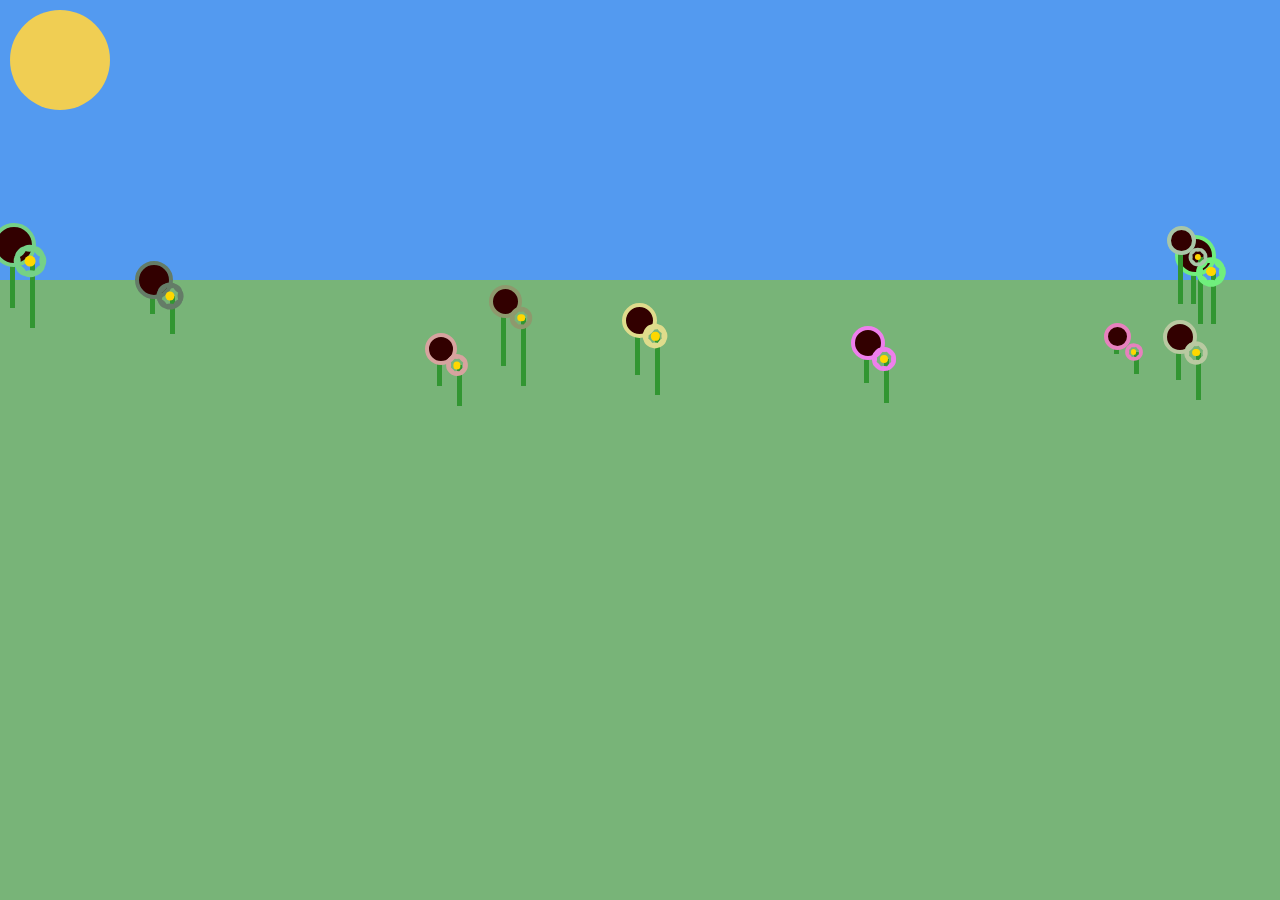
<file: CART263-TASK-4-OBJECTS/index.html>
<!DOCTYPE html>
<htmL>
    <head>
        <title> CART 263: BEES and TREES</title>
        <!-- link to css-->
        <link rel="stylesheet" href="css/garden_style.css">
          <!-- link to main script-->
        <script src="js/Sun.js"></script>
        <script src="js/Flower.js"></script>
        <script src="js/Flower_E.js"></script>
        <script src="js/garden.js"></script>
    </head>
    <body>
        <main>
            
        </main>
    </body>

</html>
</file>
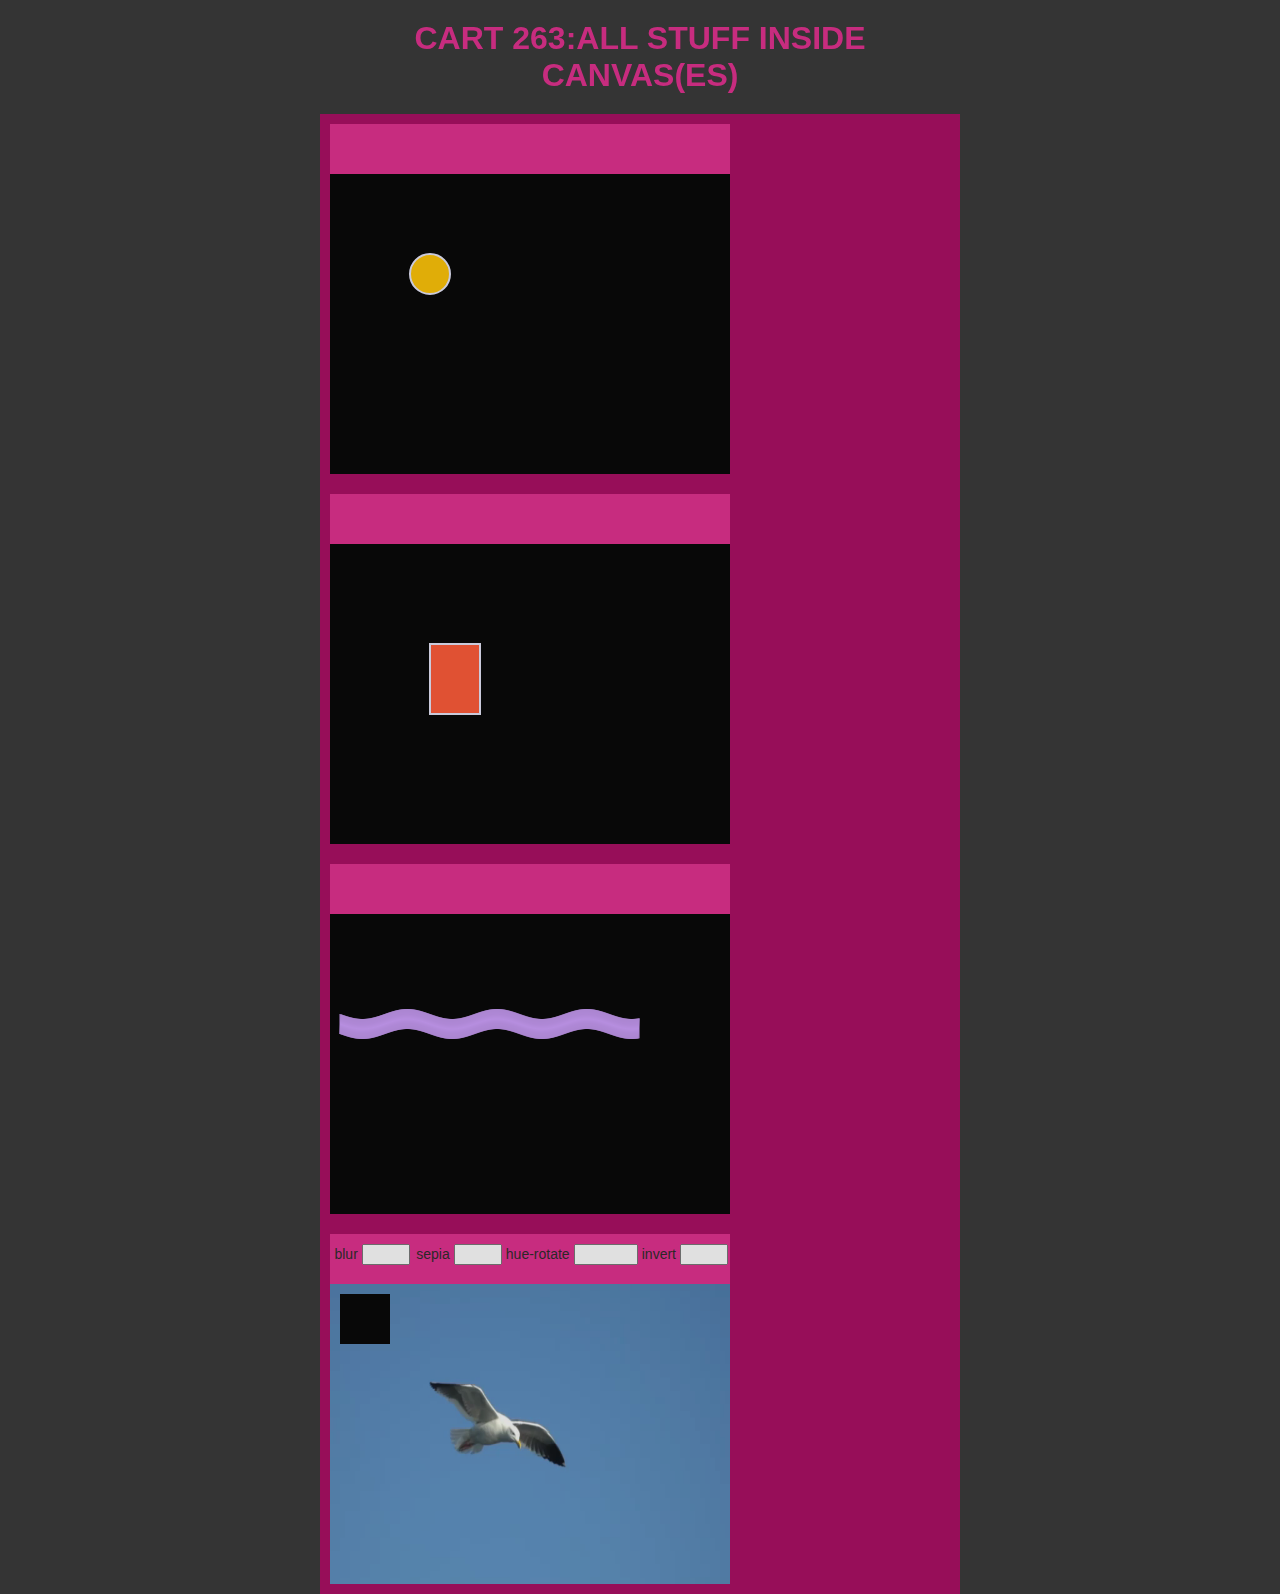
<file: CART263-TASK-5-ALL-STUFF/index.html>
<!DOCTYPE html>
<htmL>

<head>
    <title> CART 263: ALL STUFF AND CANVAS</title>
    <!-- link to css-->
    <link rel="stylesheet" href="css/all_stuff.css">
    <!-- link to main script-->
    <script src="js/VideoObj.js"></script>
    <script src="js/FreeStyleObj.js"></script>
    <script src="js/RectangularObj.js"></script>
    <script src="js/CircularObj.js"></script>
    <script src="js/DrawingBoard.js"></script>
    <script src="js/start.js"></script>
</head>

<body>
    <h1> CART 263:ALL STUFF INSIDE CANVAS(ES) </h1>
    <video id="video-birds" src="videos/b1_s.mov" autoplay="autoplay" hidden></video>
    <main>
        <div class="container">
            <div class="button-g">
                <!-- button-->
            </div>
            <canvas class="canvases" width=400 height=300 id="partA"></canvas>
        </div>
        <div class="container">
            <div class="button-g">
                <!-- button-->
            </div>
            <canvas class="canvases" width=400 height=300 id="partB"></canvas>
        </div>
        <div class="container">
            <div class="button-g">
                <!-- button-->
            </div>
            <canvas class="canvases" width=400 height=300 id="partC"></canvas>
        </div>
        </div>

        <div class="container">
            <div class="button-g">

                <span id="filter_button_blur">
                    <span> blur</span>
                    <input id="blurnum" type="number" min="0" max="8" />
                </span>

                <!-- button-->
                <span id="filter_button_sepia">
                    <span> sepia</span>
                    <input id="sepianum" type="number" min="0" max="0" />
                </span>

                 <!-- button 2-->
                 <span id="filter_button_hue">
                    <span> hue-rotate</span>
                    <input id="huenum" type="number" min="0" max="360" />
                </span>

                 <!-- button 2-->
                 <span id="filter_button_invert">
                    <span> invert</span>
                    <input id="invertnum" type="number" min="0" max="0" />
                </span>

            </div>
            <canvas class="canvases" width=400 height=300 id="partD"></canvas>
        </div>


    </main>
</body>

</html>
</file>
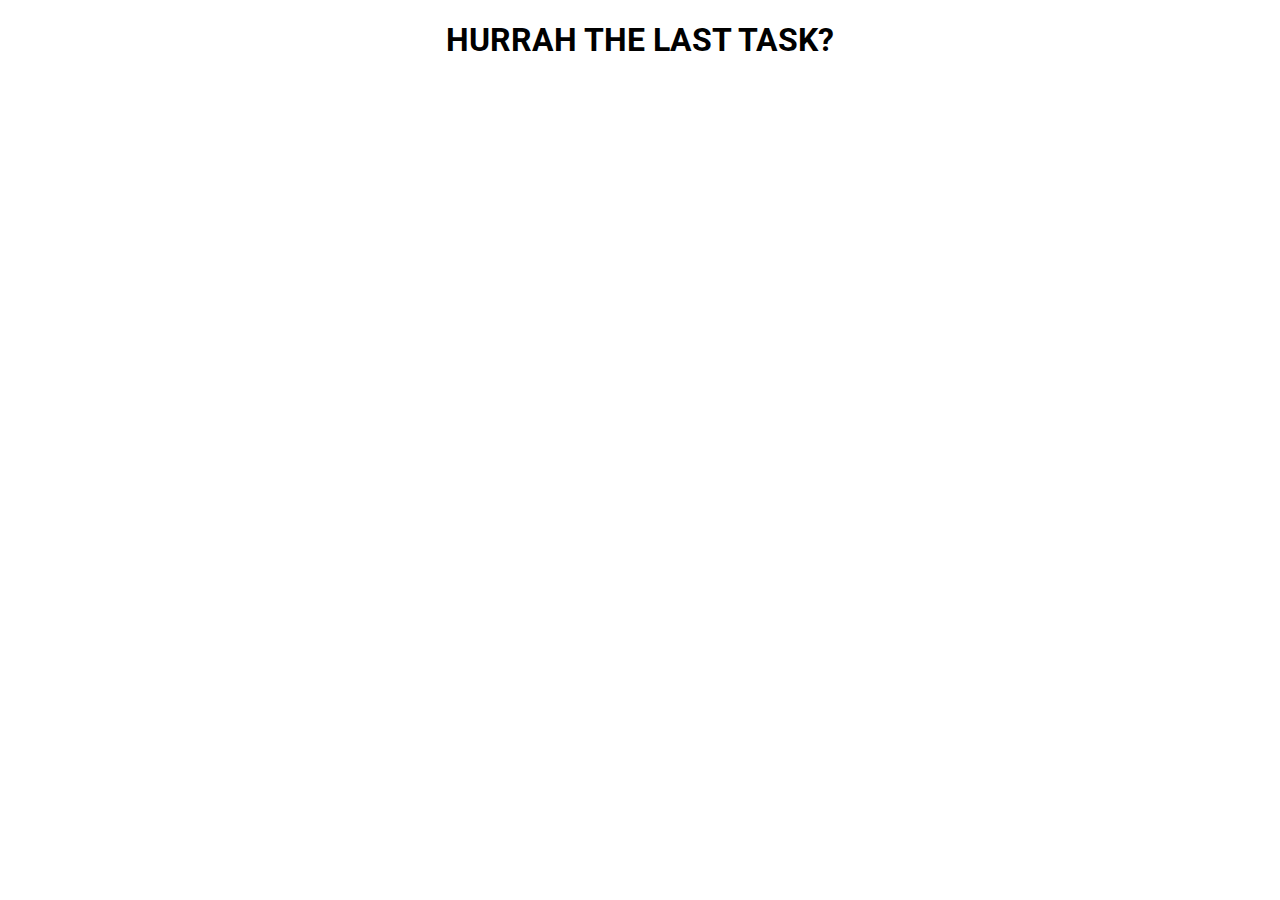
<file: CART263-TASK-7-8/index.html>
<!DOCTYPE html>

<head>
    <title> TASK 7- 8 </title>

    <link href="https://fonts.googleapis.com/css2?family=Roboto&display=swap" rel="stylesheet" />
    <link rel="stylesheet" type="text/css" href="css/styles.css" />

    <script src="js/main.js"></script>
    <script src="js/iris.js"></script>

</head>

<body>
    <h1>HURRAH THE LAST TASK?</h1>
    </htmL>
</file>
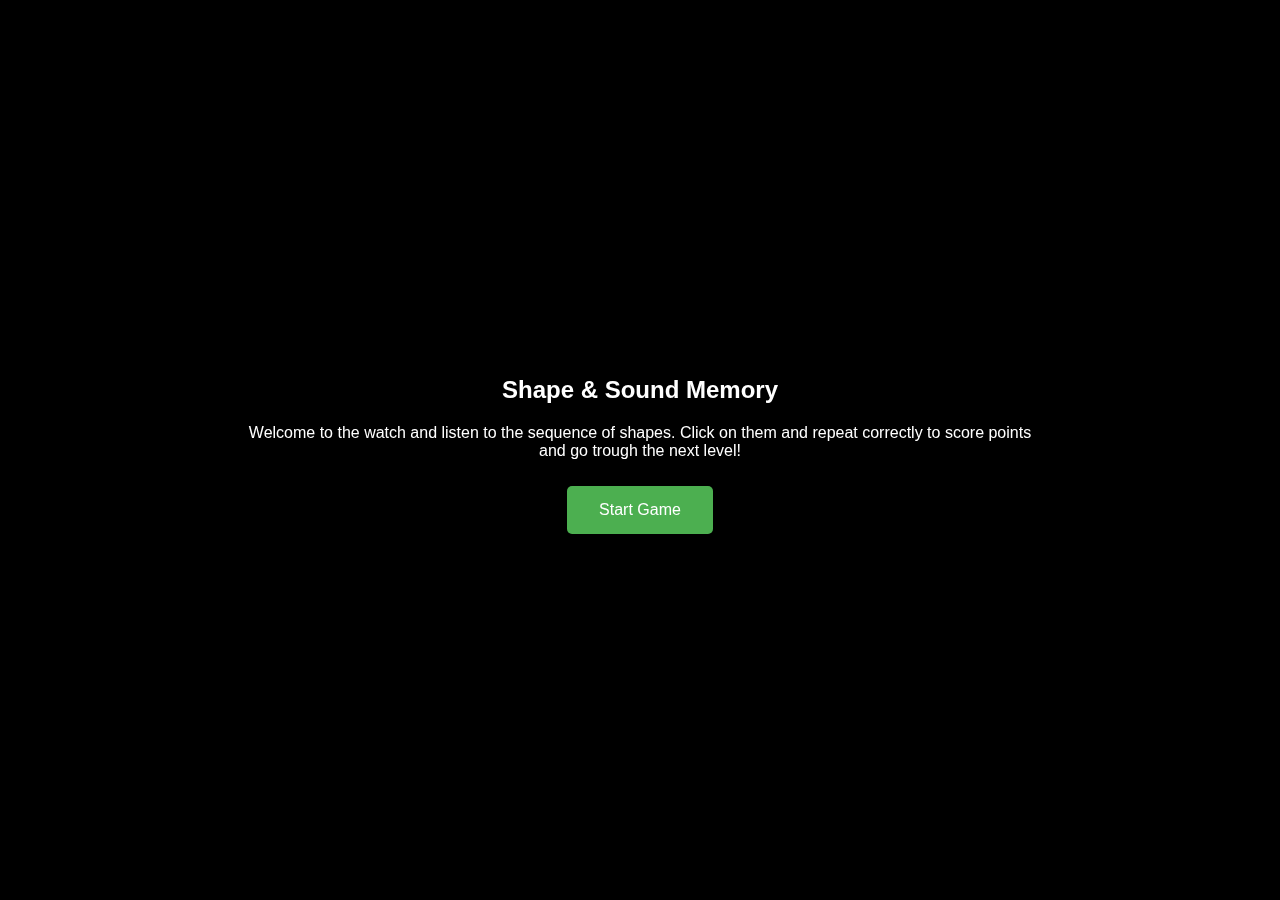
<file: final_project/index.html>
<!DOCTYPE html>
<html lang="en">
<head>
    <meta charset="UTF-8">
    <meta name="viewport" content="width=device-width, initial-scale=1.0">
    <title> Chromatic sounds </title>
    <link rel="stylesheet" href="css/main.css">
    <script src="js/sound.js"></script>
    <script src="js/shapes.js"></script>    
    <script src="js/state.js"></script>
    <script src="js/particles.js"></script>
    <script src="js/animation.js"></script>
    <script src="js/movingShapes.js"></script>
    <script src="js/timer.js"></script>
    <script src="js/main.js"></script> 

</head>
<body>

<!--introduction game screen-->

<div class="intro-screen active" id="screen">
<h2> Shape & Sound Memory</h2>
<p> Welcome to the watch and listen to the sequence of shapes. Click on them and repeat correctly to score points and go trough the next level! </p>
<button class="start-btn" id="start-btn"> Start Game</button>
</div>

<!-- Game screen, is playing-->
<div class="game-screen" id="game-screen">
<h1> follow the sequence!</h1>
<div class= "score-display"> score:<span id="score">0</span></div>
<div class= "level-display"> level:<span id="level">1</span></div>

<!-- timer element -->
<div class="timer-display" style="opacity:0;">
    <span id="timer-value">0</span>
</div>

 <!-- shapes container for the svg-->
<div class="shapes-container">
    <div class="shape" id="shape-0"></div>
    <div class="shape" id="shape-1"></div>
    <div class="shape" id="shape-2"></div>
    <div class="shape" id="shape-3"></div>
</div>


 <!-- feedback messages-->
 <div class="message" id="message"> Perfect! </div>
 <div class="message-wrong" id="messageWrong"> opss! </div>

 <!-- control of the game-->
<div class="controls">
    <button class="playSequenceBtn" id="play-btn"> Play sequence </button>
    </div>
</div>

<!-- game over screen-->
<div class="game-over" id="game-over">
    <h2> Game Over!</h2>
    <p> your final Score:<span id="final-score">0</span></p>
<div class="gallery" id="gallery"> </div>
<button class="btn" id="restart-btn"> Play again</button>
</div>


   </body>
</html>
</file>
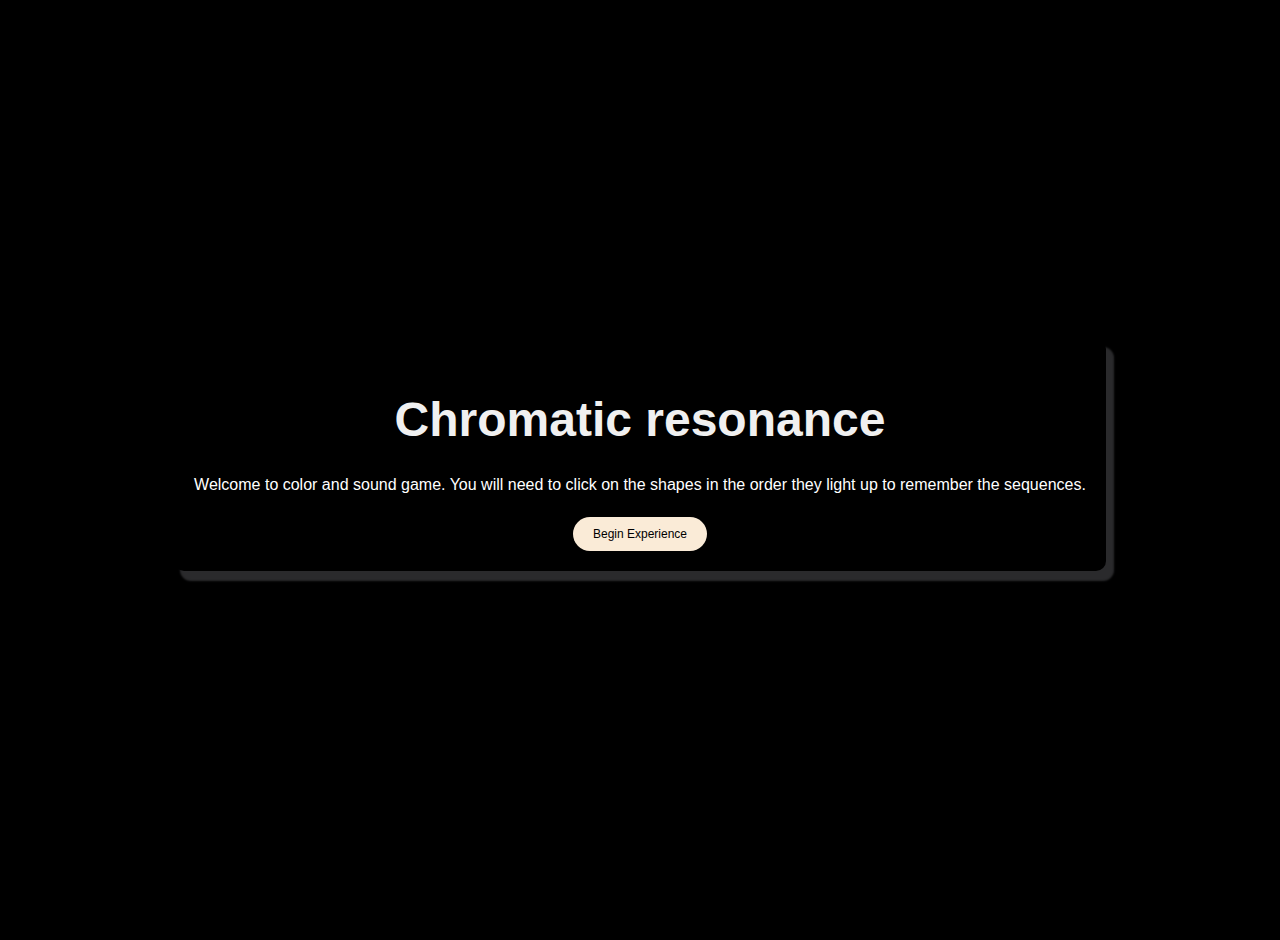
<file: final_Project_Sanchez/index.html>
<!DOCTYPE html>
<html lang="en">
<head>
    <meta charset="UTF-8">
    <meta name="viewport" content="width=device-width, initial-scale=1.0">
    <title> Chromatic resonance </title>

    <link rel= "stylesheet" href="css/styles.css">
    <script src="js/colors.js"></script>
    <script src="js/audio.js"></script>
    <script src="js/game.js"></script>
    <script src="js/control.js"></script>
    <script src="js/index.js"></script>
</head>
<body>

<!-- the initial page -->
<div id="start-screen">
  <h1>Chromatic resonance</h1>
  <p> Welcome to color and sound game. You will need to click on the shapes in the order they light up to remember the sequences.</p>
  <button id="start-btn">Begin Experience</button>
</div>

<!-- space for the game when begin -->
<div id="game-container" style="display: none; width: 100%; align-items: center; flex-direction: column;">
  <div class="game-board" id="gameBoard"></div>

  <!-- controls for the user -->
  <div class="controls">
      <button id="go-btn">Go</button>
      <button id="reset-btn">Restart</button>
  </div>

  <!-- status of the game -->
  <div class="status" id="statusText"></div>
  <div class="score" id="scoreText">Score: 0</div>
  <div class="level-indicator" id="levelText">Level: 1</div>
</div>

<!-- completion screen -->  
<div id="level-complete" class="hidden-screen">
 <h2>Sequence completed</h2>
 <button id="continue-btn">Continue</button>
</div>

<!-- game over screen -->  
<div id="game-over" class="hidden-screen">
  <h2>Game Over!</h2>
  <p id="final-score">Your score: 0</p>
  <button id="play-again-btn">Play Again</button>
</div>

<!-- possible background audio-->
<audio id="ambient-sound" loop></audio>
   
</body>
</html>
</file>
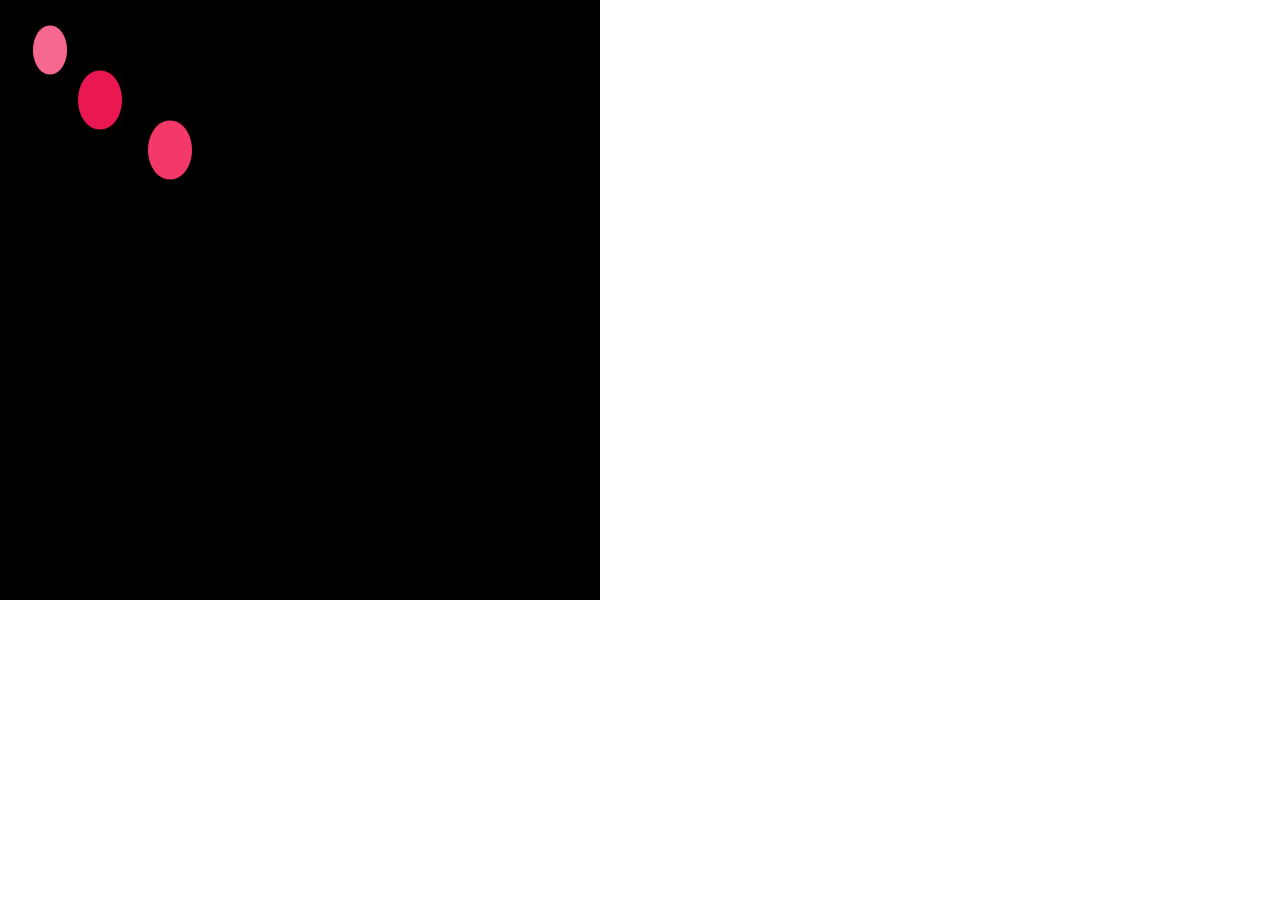
<file: p5-rev-template/index.html>
<!DOCTYPE html>
<html lang="">

<head>
  <meta charset="utf-8">
  <meta name="viewport" content="width=device-width, initial-scale=1.0">

  <title> P5 REV TASK :)</title>

  <!-- CSS stylesheet(s) -->
  <link rel="stylesheet" type="text/css" href="css/style.css" />

  <!-- Library script(s) -->
  <script src="js/libraries/p5.min.js"></script>
  <script src="js/libraries/p5.sound.min.js"></script>

  <!-- My script(s) -->
  <script src="js/script.js"></script>

</head>

<body>
  <!-- HTML would go here if needed. -->
</body>

</html>
</file>
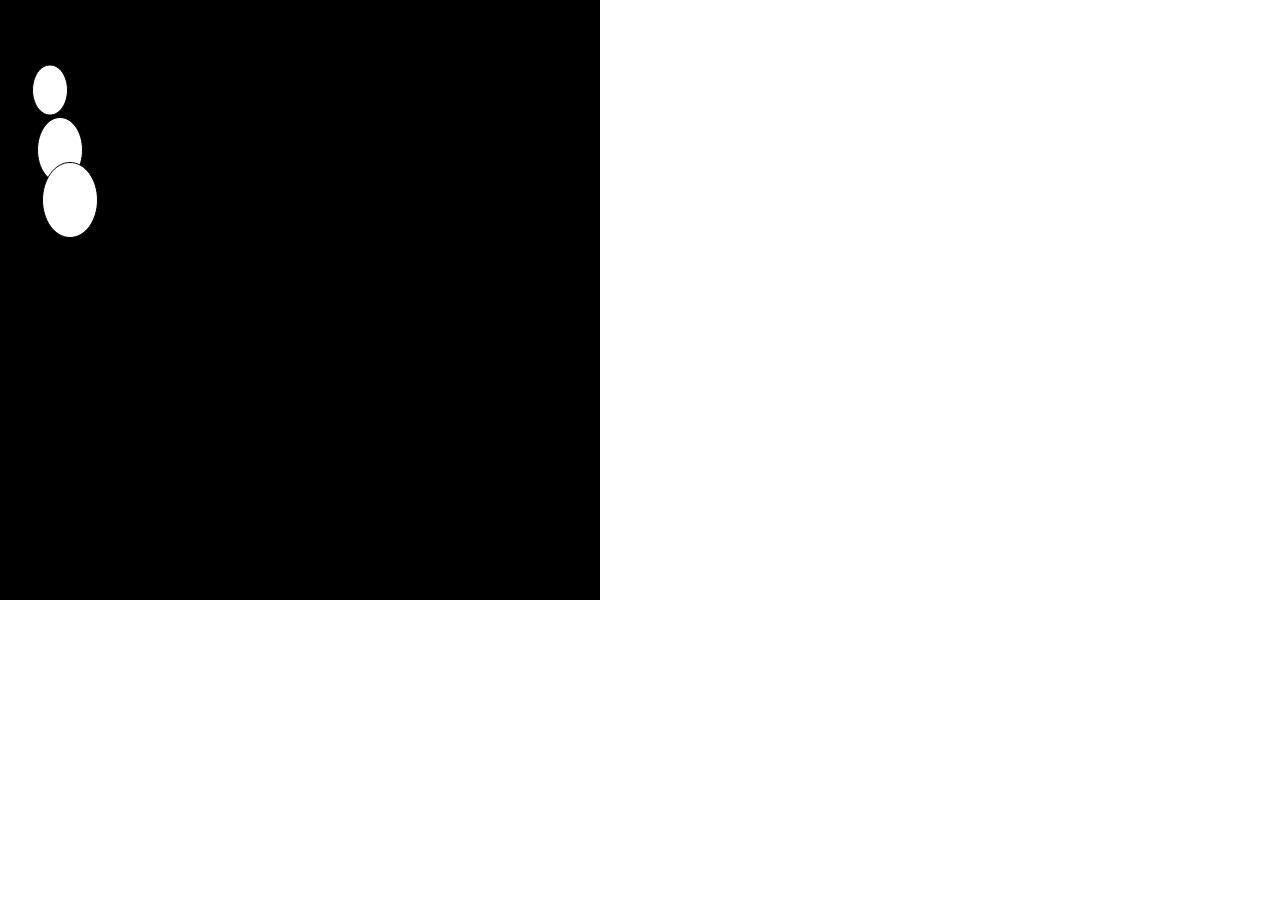
<file: p5-rev-template2/index.html>
<!DOCTYPE html>
<html lang="">

<head>
  <meta charset="utf-8">
  <meta name="viewport" content="width=device-width, initial-scale=1.0">

  <title> P5 REV :)</title>

  <!-- CSS stylesheet(s) -->
  <link rel="stylesheet" type="text/css" href="css/style.css" />

  <!-- Library script(s) -->
  <script src="js/libraries/p5.min.js"></script>
  <script src="js/libraries/p5.sound.min.js"></script>

  <!-- My script(s) -->
  <script src="js/script.js"></script>

</head>

<body>
  <!-- HTML would go here if needed. -->
</body>

</html>
</file>
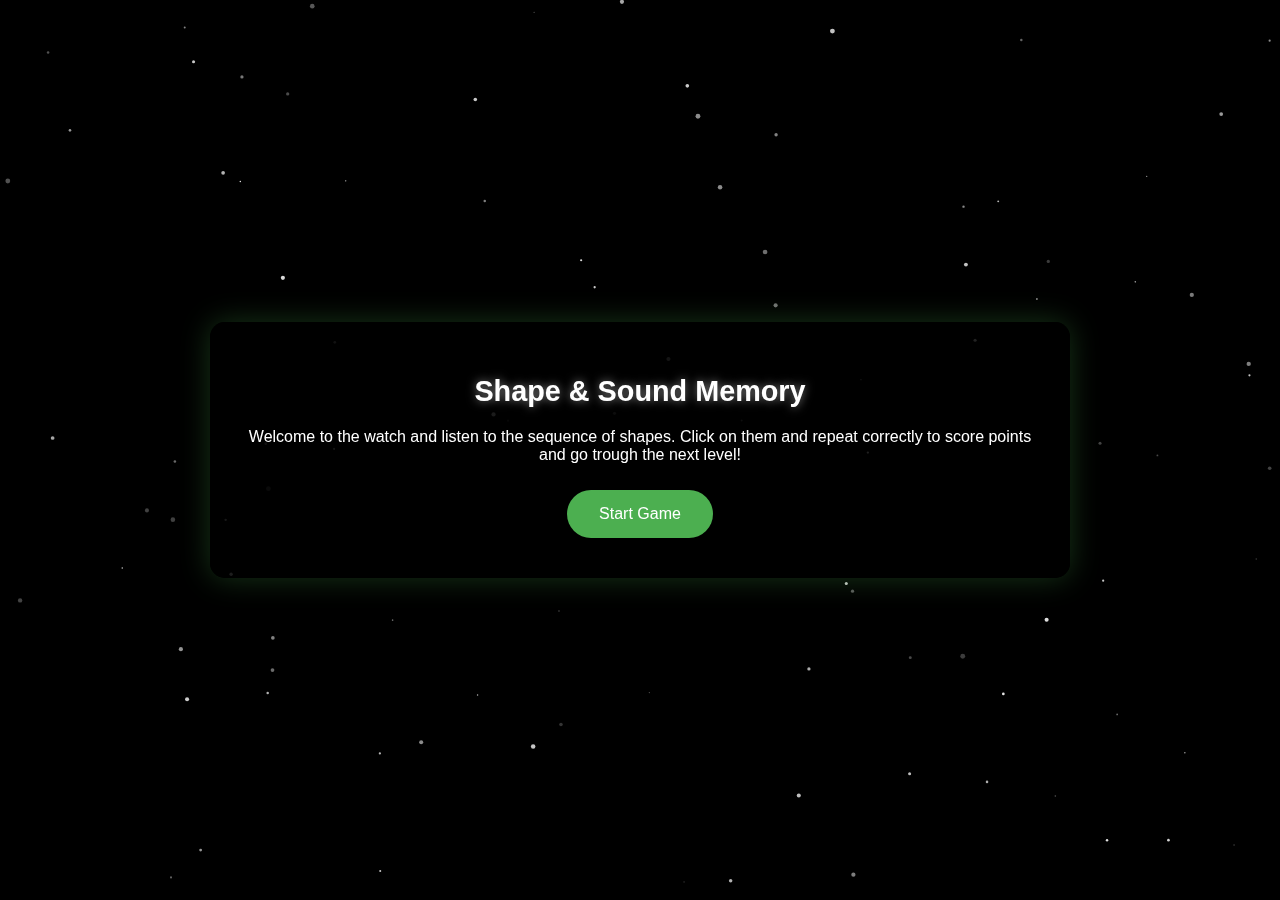
<file: projects/final_project/index.html>
<!DOCTYPE html>
<html lang="en">
<head>
    <meta charset="UTF-8">
    <meta name="viewport" content="width=device-width, initial-scale=1.0">
    <title> Chromatic sounds </title>
    <link rel="stylesheet" href="css/main.css">
    <script src="js/sound.js"></script>
    <script src="js/shapes.js"></script>    
    <script src="js/state.js"></script>
    <script src="js/particles.js"></script>
    <script src="js/animation.js"></script>
    <script src="js/movingShapes.js"></script>
    <script src="js/timer.js"></script>
    <script src="js/main.js"></script> 

</head>
<body>

<!--introduction game screen-->

<div class="intro-screen active" id="screen">
<h2> Shape & Sound Memory</h2>
<p> Welcome to the watch and listen to the sequence of shapes. Click on them and repeat correctly to score points and go trough the next level! </p>
<button class="start-btn btn-ripple" id="start-btn"> Start Game</button>
</div>

<!-- Game screen, is playing-->
<div class="game-screen" id="game-screen">
<h1> follow the sequence!</h1>
<div class= "score-display"> score:<span id="score">0</span></div>
<div class= "level-display"> level:<span id="level">1</span></div>

<!-- timer element -->
<div class="timer-display" style="opacity:0;">
    <span id="timer-value">0</span>
</div>

 <!-- shapes container for the svg-->
<div class="shapes-container">
    <div class="shape" id="shape-0"></div>
    <div class="shape" id="shape-1"></div>
    <div class="shape" id="shape-2"></div>
    <div class="shape" id="shape-3"></div>
</div>


 <!-- feedback messages-->
 <div class="message" id="message"> Perfect! </div>
 <div class="message-wrong" id="messageWrong"> opss! </div>

 <!-- control of the game-->
<div class="controls">

    <button class="playSequenceBtn btn-ripple" id="play-btn"> Play sequence </button>
    </div>
</div>

<!-- game over screen-->
<div class="game-over" id="game-over">
    <h2> Game Over!</h2>
    <p> your final Score:<span id="final-score">0</span></p>
<div class="gallery" id="gallery"> </div>
<button class="btn btn-ripple" id="restart-btn"> Play again</button>
</div>


   </body>
</html>
</file>
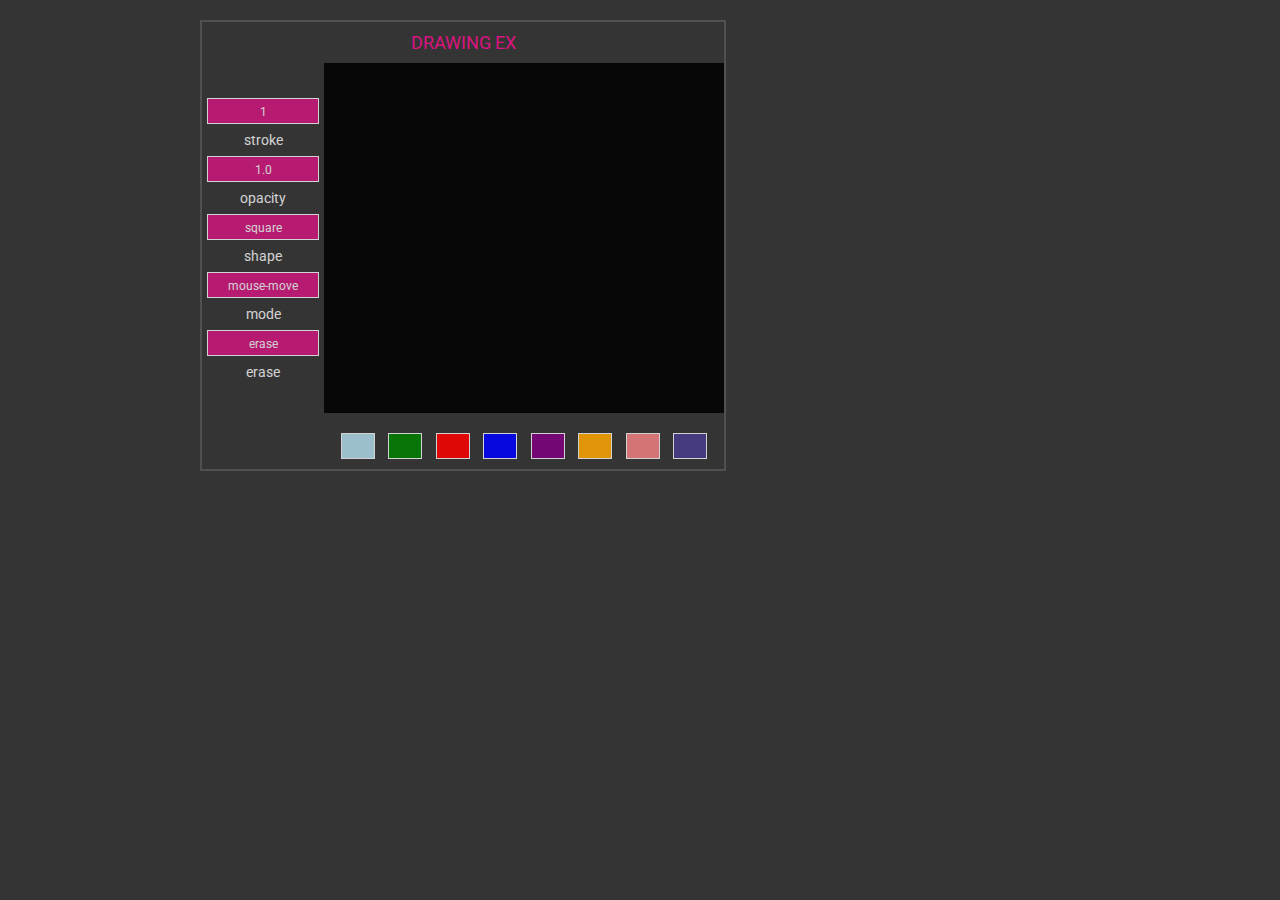
<file: CART263-TASK-2/CART263-TASK-2.html>
<!DOCTYPE html>
<title>-WEEK 2 : TASKS</title>
<meta charset="utf-8" />
<link rel="preconnect" href="https://fonts.gstatic.com" />
<link href="https://fonts.googleapis.com/css2?family=Roboto&display=swap" rel="stylesheet" />
<link rel="stylesheet" type="text/css" href="task-2-css/style.css" />
<script src="task-2-js/script.js"></script>
</head>
<body> 
  <header>
   DRAWING EX
  </header>
    <main>
    <section id = "gui-canvas">   
   <!-- col 1: side (vertical buttons)-->
    <section class = "buttonContainer">
        <div class = "button stroke-button" id = "change-stroke-button"> <p>1</p></div>  
        <p class = "label-button"> stroke</p>
        <div class = "button opacity-button" id = "change-opacity-button"> <p> 1.0</p></div> 
        <p class = "label-button"> opacity</p> 
        <div class = "button shape-button" id = "change-shape-button"> <p>square</p></div>  
        <p class = "label-button"> shape</p> 
        <div class = "button mode-button" id = "change-mode-button"> <p>mouse-move</p></div>  
        <p class = "label-button"> mode</p> 
        <div class = "button erase-button" id = "change-erase-button"> <p>erase</p></div>  
        <p class = "label-button"> erase</p> 
        </section>
  <!-- col 2: drawing canvas div-->
      <div id="mouseCanvas">
    </div>
</section>
<!-- bottom row: color buttons-->
 <section class = "colorContainer">
    <div class = "button color-button" id = "lightblue" style = "background:lightblue;">  </div>  
    <div class = "button color-button" id = "green" style = "background:green;">  </div>
    <div class = "button color-button" id = "red" style = "background:red;">  </div>
    <div class = "button color-button" id = "blue" style = "background:blue;">  </div>
    <div class = "button color-button" id = "purple" style = "background:purple;">  </div>
    <div class = "button color-button" id = "orange" style = "background:orange;">  </div>
    <div class = "button color-button" id = "lightcoral" style = "background:lightcoral;">  </div>
    <div class = "button color-button" id = "darkslateblue" style = "background:darkslateblue;">  </div>
    </section>
    </main>
    
</body>

</html>
</file>
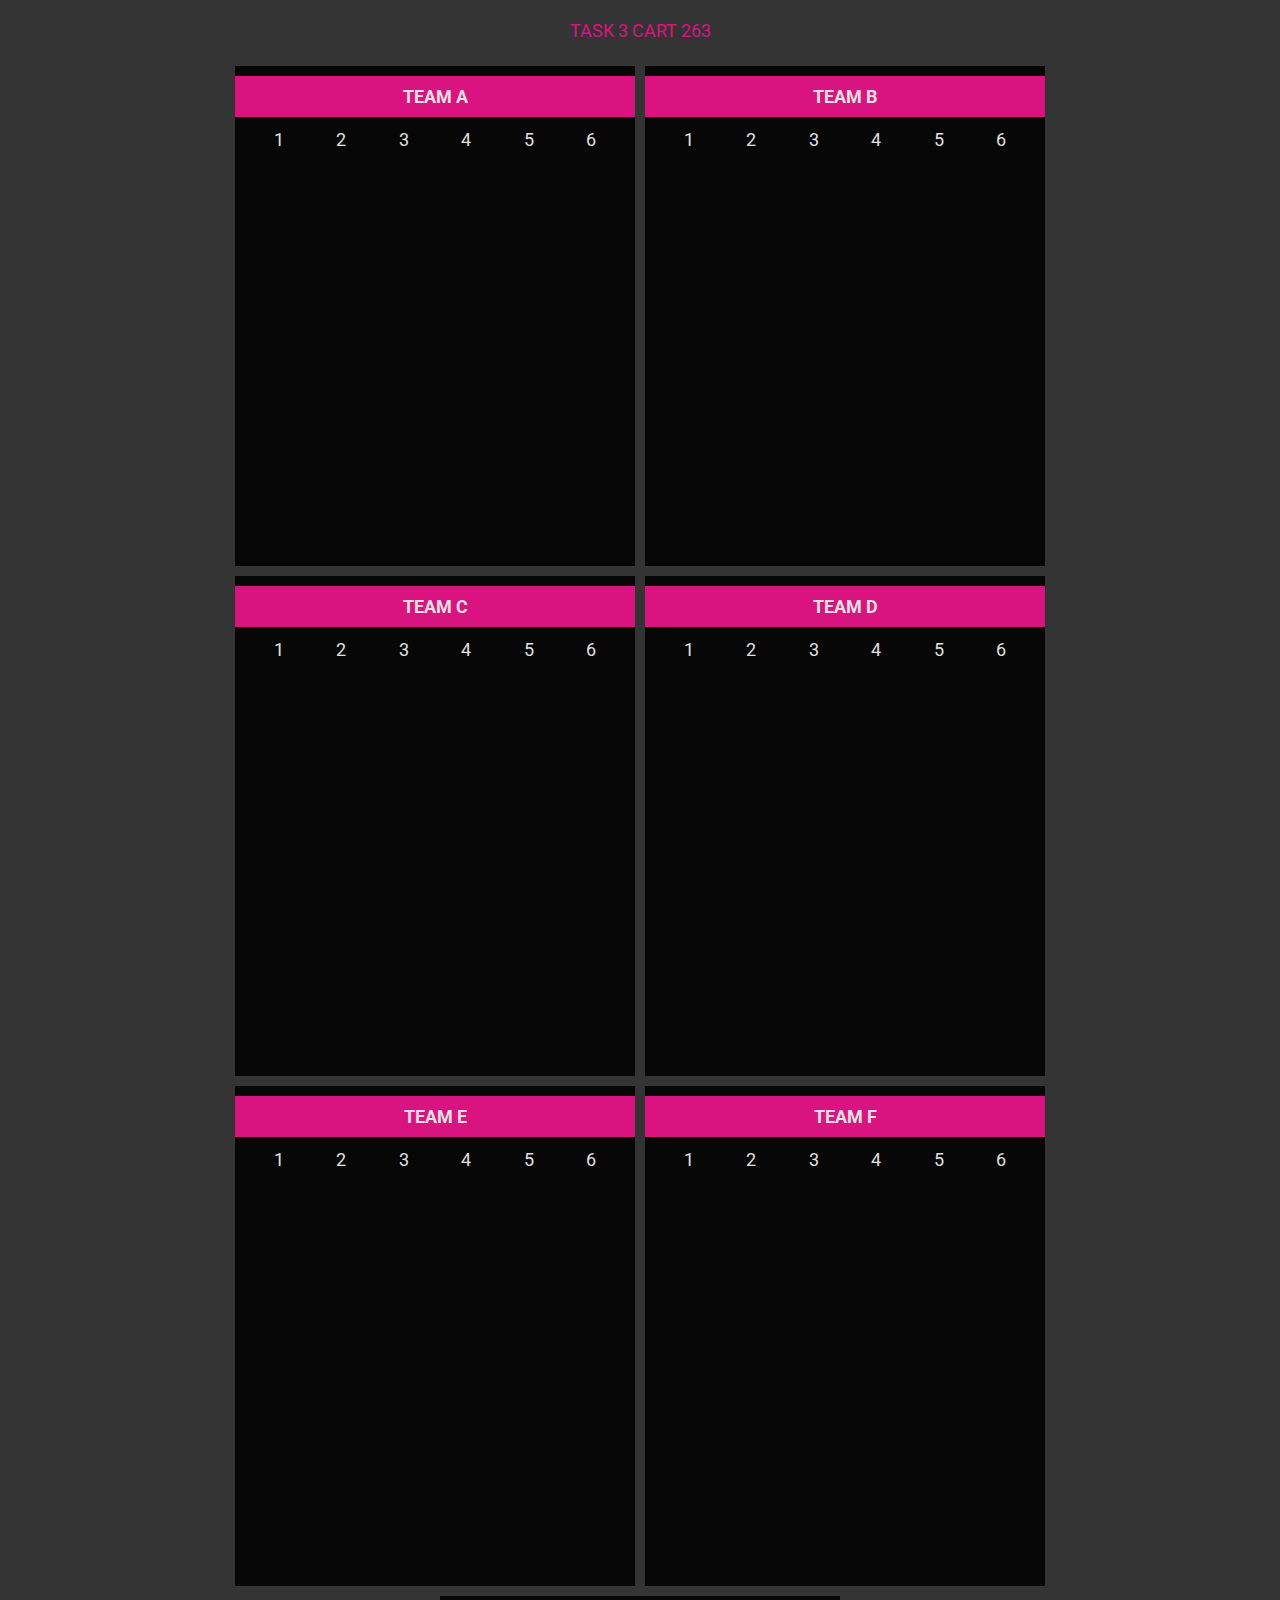
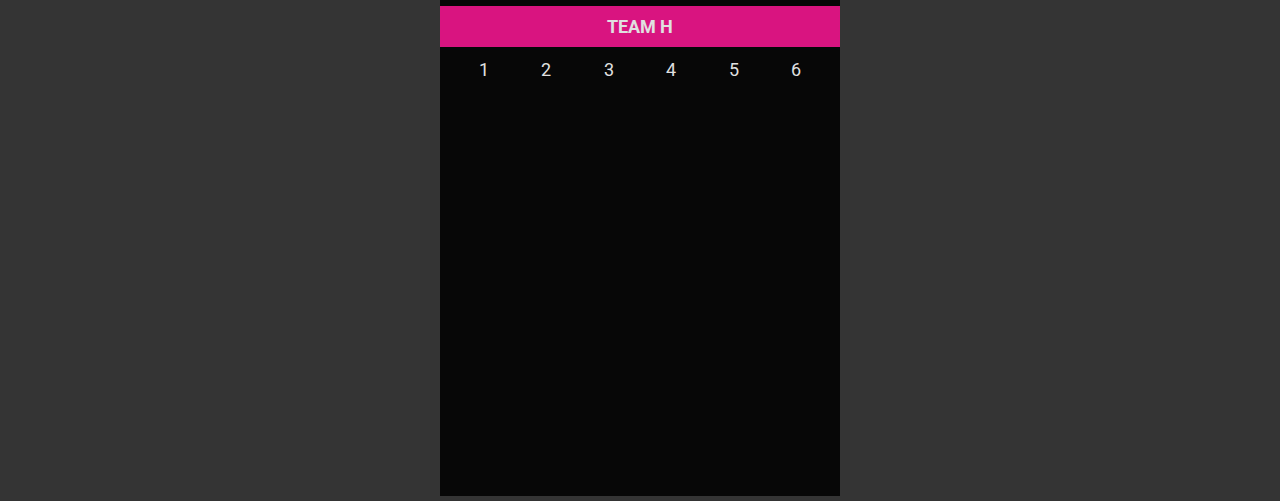
<file: CART263-TASK-3 -START-B/CART263-TASK-3-B.html>
<!DOCTYPE html>
<title>-WEEK 4 : TASK_3</title>
<meta charset="utf-8" />
<link rel="preconnect" href="https://fonts.gstatic.com" />
<link href="https://fonts.googleapis.com/css2?family=Roboto&display=swap" rel="stylesheet" />
<link rel="stylesheet" type="text/css" href="task-3-css/style.css" />
<script src="task-3-js/utils.js"></script>

</head>

<body>
  <header>
    TASK 3 CART 263
  </header>
  <main>
    <section class="flex-box">

       <!-- TEAM A-->
      <section id="TEAM_A" class="teamCanvas">
        <h5>TEAM A</h5>
        <div class = "team-nav"><p>1</p><p>2</p><p>3</p><p>4</p><p>5</p><p>6</p></div>
        <div class = "aniCanvas" id = "ani_canvA_A" style ="display:none;"></div>
        <div class = "aniCanvas" id = "ani_canvA_B" style ="display:none;"></div>
        <div class = "aniCanvas" id = "ani_canvA_C" style ="display:none;"></div>
      </section>

       <!-- TEAM B-->
      <section id="TEAM_B" class="teamCanvas">
        <h5>TEAM B</h5>
        <div class = "team-nav"><p>1</p><p>2</p><p>3</p><p>4</p><p>5</p><p>6</p></div>
        <div class = "aniCanvas" id = "ani_canvB_A" style ="display:none;"></div>
        <div class = "aniCanvas" id = "ani_canvB_B" style ="display:none;"></div>
        <div class = "aniCanvas" id = "ani_canvB_C" style ="display:none;"></div>
      </section>

      <!-- TEAM C-->
      <section id="TEAM_C" class="teamCanvas">
        <h5>TEAM C</h5>
        <div class = "team-nav"><p>1</p><p>2</p><p>3</p><p>4</p><p>5</p><p>6</p></div>
        <div class = "aniCanvas" id = "ani_canvC_A" style ="display:none;"></div>
        <div class = "aniCanvas" id = "ani_canvC_B" style ="display:none;"></div>
        <div class = "aniCanvas" id = "ani_canvC_C" style ="display:none;"></div>
      </section>

      <!-- TEAM D-->
      <section id="TEAM_D" class="teamCanvas">
        <h5>TEAM D</h5>
        <div class = "team-nav"><p>1</p><p>2</p><p>3</p><p>4</p><p>5</p><p>6</p></div>
        <div class = "aniCanvas" id = "ani_canvD_A" style ="display:none;"></div>
        <div class = "aniCanvas" id = "ani_canvD_B" style ="display:none;"></div>
        <div class = "aniCanvas" id = "ani_canvD_C" style ="display:none;"></div>
      </section>

       <!-- TEAM E-->
      <section id="TEAM_E" class="teamCanvas">
        <h5>TEAM E</h5>
        <div class = "team-nav"><p>1</p><p>2</p><p>3</p><p>4</p><p>5</p><p>6</p></div>
        <div class = "aniCanvas" id = "ani_canvE_A" style ="display:none;"></div>
        <div class = "aniCanvas" id = "ani_canvE_B" style ="display:none;"></div>
        <div class = "aniCanvas" id = "ani_canvE_C" style ="display:none;"></div>
      </section>

    <!-- TEAM F-->
      <section id="TEAM_F" class="teamCanvas">
        <h5>TEAM F </h5>
        <div class = "team-nav"><p>1</p><p>2</p><p>3</p><p>4</p><p>5</p><p>6</p></div>
        <div class = "aniCanvas" id = "ani_canvF_A" style ="display:none;"></div>
        <div class = "aniCanvas" id = "ani_canvF_B" style ="display:none;"></div>
        <div class = "aniCanvas" id = "ani_canvF_C" style ="display:none;"></div>
    </section>

        <!-- SABINE TEST-->
    <section id="TEAM_H" class="teamCanvas">
      <h5>TEAM H </h5>
      <div class = "team-nav"><p>1</p><p>2</p><p>3</p><p>4</p><p>5</p><p>6</p></div>
      <div class = "aniCanvas" id = "ani_canvH_A" style ="display:none;"></div>
      <div class = "aniCanvas" id = "ani_canvH_B" style ="display:none;"></div>
      <div class = "aniCanvas" id = "ani_canvH_C" style ="display:none;"></div>
    </section>
  </section>
  </main>

  <!-- SABINE TEST-->
  <script src="task-3-js/team-h.js"></script>
  
  <!-- CART 263 TEAMS-->
  <script src="task-3-js/team-a.js"></script>
  <script src="task-3-js/team-b.js"></script>
  <script src="task-3-js/team-c.js"></script>
  <script src="task-3-js/team-d.js"></script>
  <script src="task-3-js/team-e.js"></script>
  <script src="task-3-js/team-f.js"></script>
</body>

</html>
</file>
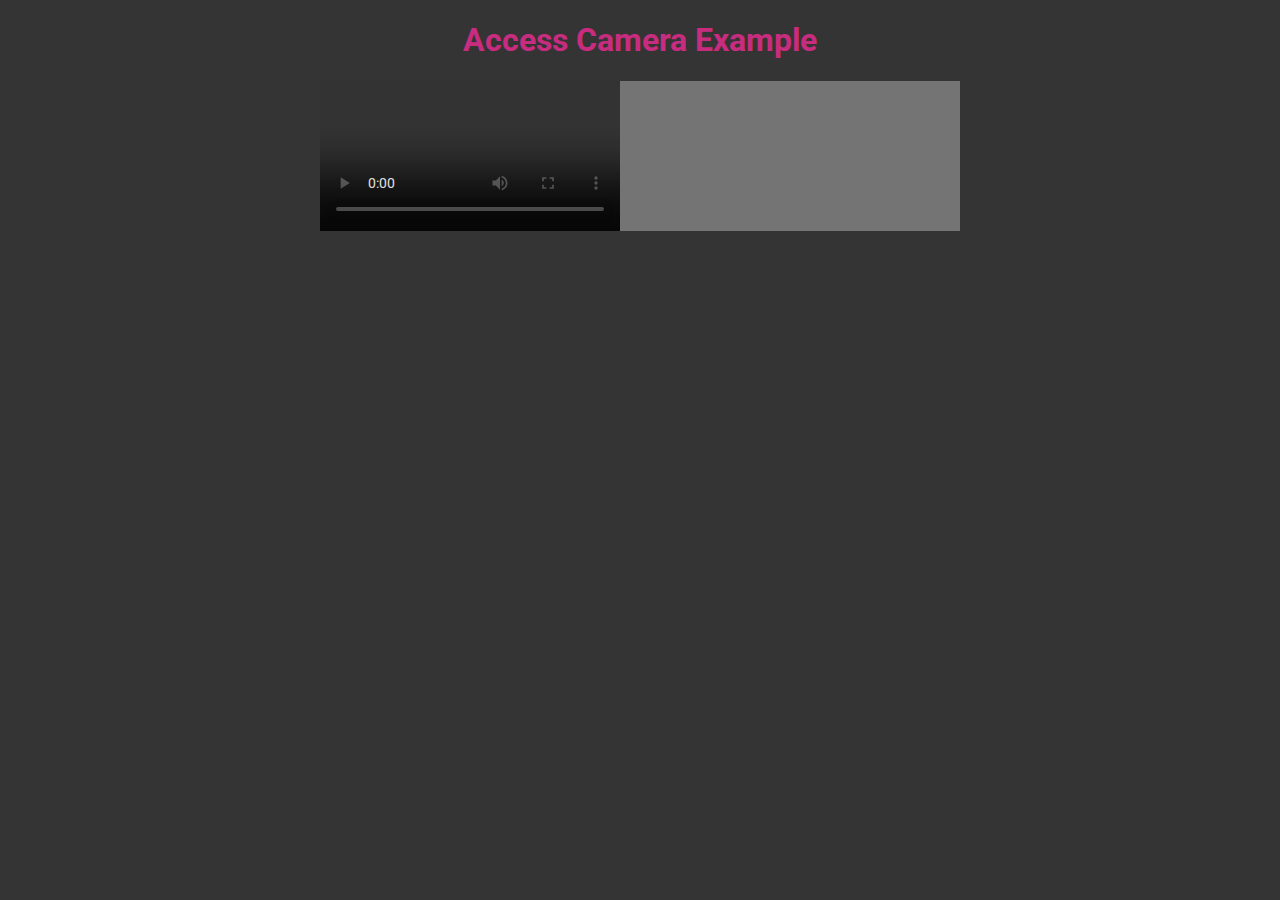
<file: class APIS/capture.html>
<!DOCTYPE html>
  <head>
    <meta charset="UTF-8">
    <meta name="viewport" content="width=device-width, initial-scale=1.0"/>
    <title>getUserMedia Demo</title>
 
    <link rel="preconnect" href="https://fonts.gstatic.com" />
    <link href="https://fonts.googleapis.com/css2?family=Roboto&display=swap" rel="stylesheet" />
 
    <style>
        body {
            background: rgb(52, 52, 52);
            margin: 0;
            padding: 0;
            color: rgb(42, 38, 38);
            opacity: .85;
            font-family: 'Roboto', sans-serif;
            width: 100vw;
        }
 
        h1 {
            text-align: center;
            color: rgb(226, 43, 141);
 
        }
    main{
      width:50%;
      margin:0 auto;
      background:grey;
    }
      #video
      {
        display: block;
      }
 </style>
 <script type="text/javascript" src="js/getUserMedia.js"></script>
 
  </head>
  <body>
 
    <h1>Access Camera Example</h1>
    <main>
    <video id="video" autoplay="autoplay" controls="true"></video>
  </main>
</body>
</html>
</file>
<file: CART263-TASK-4-OBJECTS/css/garden_style.css>
body{
    padding:0;
    margin:0;

  }
.sky{
    width: 100vw;
    height:280px;
    position:relative;
    padding:0;
    margin:0;
}
.grass{
    width: 100vw;
    height:calc(100vh - 280px);
    position:relative;
    padding:0;
    margin:0;
}

.sun{
    width: 100px;
    height: 100px;
    border-radius:50px;
    position:absolute;
    left:10px;
    top:10px;
}

/* flower style */
.flower{
    padding:0;
    margin:0;
    position:absolute;
}
.petal{
    padding:0;
    margin:0;
    position:absolute;
    border-style:solid;
}
</file>
<file: CART263-TASK-5-ALL-STUFF/css/all_stuff.css>
body {
    background: rgb(52, 52, 52);
    margin: 0;
    padding: 0;
    color: rgb(42, 38, 38);
    opacity: .85;
    font-family: 'Roboto', sans-serif;
    width: 100vw;
}

h1 {
  
    width: 50vw;
    margin: 0 auto;
    margin-top:20px;
    text-align: center;
    color: rgb(226, 43, 141);

}

main {
    width: 50vw;
    margin: 0 auto;
    margin-top:20px;
    text-align: center;
    background:rgb(169, 8, 96);
    display:flex;
    flex-wrap:wrap;
    position:relative;

}
.canvases{
    width:400px;
    height:300px;
    background:black;
    position:relative;
    /* position:absolute; */
}
.container{
    margin:10px;
    width:400px;
    height:350px;
    background:white;
}
.container .button-g{
    background:rgb(226, 43, 141);
    height:50px;
    display:flex;
    justify-content: space-around;
}
#filter_button_blur, #filter_button_sepia, #filter_button_hue, #filter_button_invert{
    padding-top:10px;
    height:40px;
    min-width:20%;
    font-size:14px;
}
</file>
<file: CART263-TASK-7-8/css/styles.css>
body{
    margin:0;
    padding:0;
    font-family: 'Roboto', sans-serif;
  }
  h1{
   text-align:center;
  }
</file>
<file: final_project/css/main.css>
body {
    font-family: Arial, sans-serif;
    background-color: #000;
    color: #fff;
    display: flex;
    justify-content: center;
    align-items: center;
    height: 100vh;
    margin: 0;
    overflow: hidden;
}

.intro-screen, .game-screen, .game-over {
    text-align: center;
    max-width: 800px;
    padding: 20px;
    border-radius: 10px;
    background-color: rgba(0, 0, 0, 0.8);
    display: none;
}

.active {
    display: block;
}

h1, h2 {
    color: #fff;
}

.start-btn, .playSequenceBtn, .save-btn, .btn {
    background-color: #4CAF50;
    color: white;
    padding: 15px 32px;
    text-align: center;
    text-decoration: none;
    display: inline-block;
    font-size: 16px;
    margin: 10px 2px;
    cursor: pointer;
    border: none;
    border-radius: 5px;
    transition: background-color 0.3s;
}

.start-btn:hover, .playSequenceBtn:hover, .save-btn:hover, .btn:hover {
    background-color: #45a049;
}

button:disabled {
    background-color: #cccccc;
    cursor: not-allowed;
}

.score-display {
    font-size: 24px;
    margin: 20px 0;
}

.message, .message-wrong {
    font-size: 24px;
    margin: 20px 0;
    opacity: 0;
    transition: opacity 0.5s;
}

.message {
    color: #4CAF50;
}

.message-wrong {
    color: #f44336;
}

.visible {
    opacity: 1;
}

.shapes-container {
    display: flex;
    justify-content: center;
    flex-wrap: wrap;
    margin: 20px 0;
}

.shape {
    width: 100px;
    height: 100px;
    margin: 10px;
    cursor: pointer;
    transition: transform 0.2s;
}

.shape:hover {
    transform: scale(1.1);
}

.shape svg {
    width: 100%;
    height: 100%;
}

.controls {
    margin: 20px 0;
}

.gallery {
    display: flex;
    flex-wrap: wrap;
    justify-content: center;
    margin: 20px 0;
    max-height: 300px;
    overflow-y: auto;
}

.gallery-item {
    width: 150px;
    height: 150px;
    margin: 10px;
    border: 1px solid #ccc;
    border-radius: 5px;
    overflow: hidden;
}

.level-display {
    font-size: 18px;
    margin: 10px 0;
}

.art-display {
    width: 300px;
    height: 300px;
    margin: 20px auto;
    border: 1px solid #fff;
    border-radius: 5px;
}
/* Add this to your main.css file */

.active-shape {
    transform: scale(1.2);
    filter: brightness(1.5);
    transition: all 0.2s ease;
}

/* Make sure art display is properly styled */
.art-display {
    background-color: rgba(255, 255, 255, 0.1);
    border-radius: 5px;
    margin: 20px auto;
    display: none;
}
</file>
<file: final_Project_Sanchez/css/styles.css>
body {
    font-family: 'Arial', sans-serif;
    display: flex;
    flex-direction: column;
    align-items: center;
    justify-content: center;
    min-height: 100vh;
    margin: 0;
    background-color: black;
    transition: background-color 0.5s;
    padding: 20px;
}

h1 {
  
    margin-bottom: 10px;
    color:#f0f0f0;
    font-size: 3rem;
}

h2{
    color:white;
    margin-bottom:15px;
}

p{
    color: white;
    text-align:center;
    line-height: 1.5;
    margin-bottom: 20px;
}


#start-screen{

    display:flex;
    flex-direction:column;
    align-items: center;
    justify-content:center;
    text-align:center;
    margin-bottom: 30px;
    padding:20px;
    border-radius: 10px;
    box-shadow:7px 9px 2px 1px rgba(211, 211, 218, 0.2);
}

.game-board{
    display:grid;
    grid-template-columns:repeat(3, 1fr);
    gap: 15px;
    margin: 20px 0;
    width: 100%;
}


.controls{
    display: flex;
    gap:15px;
    margin: 15px 0;
}

button {
  
    padding:10px 20px;
    font-size: 12px;
    border:none;
    border-radius: 20px;
    background-color:antiquewhite;
    cursor:pointer;
    transition: all 0.3s;
}

/* status indicators*/

.status {
    font-size: 18px;
    margin: 10px 0;
    height: 1.5em;
    text-align: center;
    font-weight: bold;
    color: white;
}

.score, .level-indicator {
    font-size: 16px;
    margin: 5px 0;
    color: #666;
}

.art-canvas{
  
    width: 300px;
    height: 200px;
    border: 1px solid #ddd;
    margin: 20px 0;
    background-color: white;
    box-shadow: 0 4px 8px rgba(0, 0, 0, 0.1);
    display: none;

}

/* Level complete screen */
.hidden-screen {
    display: none;
    position: fixed;
    top: 0;
    left: 0;
    width: 100%;
    height: 100%;
    background-color: rgba(0, 0, 0, 0.8);
    z-index: 10;
    justify-content: center;
    align-items: center;
    flex-direction: column;
    text-align: center;
    color: white;
}

.hidden-screen.active {
    display: flex;
}

.hidden-screen h2 {
    color: white;
    font-size: 2rem;
    margin-bottom: 20px;
}

.hidden-screen p {
    color: #ddd;
    margin-bottom: 30px;
}

.hidden-screen button {
    background-color: #E91E63;
}

.hidden-screen button:hover {
    background-color: #D81B60;
}

/* Responsive adjustments */
@media (max-width: 600px) {
    .game-board {
        grid-template-columns: repeat(3, 1fr);
        gap: 10px;
    }
    
    .color-button {
        width: 80px;
        height: 80px;
    }
    
    .art-canvas {
        width: 250px;
        height: 170px;
    }

    h1 {
        font-size: 2rem;
    }
}

@media (max-width: 400px) {
    .color-button {
        width: 70px;
        height: 70px;
    }
}
</file>
<file: p5-rev-template/css/style.css>
body {
  padding: 0;
  margin: 0;
}
</file>
<file: p5-rev-template2/css/style.css>
body {
  padding: 0;
  margin: 0;
}
</file>
<file: projects/final_project/css/main.css>
body {
    font-family: 'Segoe UI', 'Roboto', Arial, sans-serif;
    background-color: #000;
    color: #fff;
    display: flex;
    justify-content: center;
    align-items: center;
    height: 100vh;
    margin: 0;
    overflow: hidden;
    transition: background-color 0.5s ease;
}

.intro-screen, .game-screen, .game-over {
    text-align: center;
    max-width: 800px;
    padding: 30px;
    border-radius: 15px;
    background-color: rgba(0, 0, 0, 0.85);
    box-shadow: 0 0 30px rgba(76, 175, 80, 0.3);
    display: none;
    opacity: 0;
    transform: translateY(20px);
    transition: opacity 0.5s ease, transform 0.5s ease;
    z-index: 10;
}

.active {
    display: block;
    opacity: 1;
    transform: translateY(0);
}

h1, h2 {
    color: #fff;
    text-shadow: 0 0 10px rgba(255, 255, 255, 0.5);
    margin-bottom: 20px;
}

h1 {
    font-size: 2.2em;
}

h2 {
    font-size: 1.8em;
}

.start-btn, .playSequenceBtn, .btn {
    background-color: #4CAF50;
    color: white;
    padding: 15px 32px;
    text-align: center;
    text-decoration: none;
    display: inline-block;
    font-size: 16px;
    margin: 10px 2px;
    cursor: pointer;
    border: none;
    border-radius: 50px;
    transition: all 0.3s;
    box-shadow: 0 4px 6px rgba(0, 0, 0, 0.3);
    position: relative;
    overflow: hidden;
}

.start-btn:hover, .playSequenceBtn:hover, .btn:hover {
    background-color: #45a049;
    transform: translateY(-2px);
    box-shadow: 0 6px 12px rgba(0, 0, 0, 0.4);
}

.start-btn:active, .playSequenceBtn:active, .btn:active {
    transform: translateY(1px);
    box-shadow: 0 2px 3px rgba(0, 0, 0, 0.3);
}

button:disabled {
    background-color: #cccccc;
    cursor: not-allowed;
    transform: none;
    box-shadow: none;
}

.score-display, .level-display {
    font-size: 24px;
    margin: 15px 0;
    text-shadow: 0 0 8px rgba(255, 255, 255, 0.5);
    background-color: rgba(0, 0, 0, 0.3);
    display: inline-block;
    padding: 8px 15px;
    border-radius: 30px;
    min-width: 120px;
    z-index: 20;
}

.level-display {
    margin-left: 15px;
    background-color: rgba(76, 175, 80, 0.2);
}

.message, .message-wrong {
    font-size: 28px;
    margin: 20px 0;
    font-weight: bold;
    opacity: 0;
    transition: opacity 0.5s, transform 0.5s;
    transform: scale(0.9);
    z-index: 30;
}

.message {
    color: #4CAF50;
    text-shadow: 0 0 10px rgba(76, 175, 80, 0.8);
}

.message-wrong {
    color: #f44336;
    text-shadow: 0 0 10px rgba(244, 67, 54, 0.8);
}

.visible {
    opacity: 1;
    transform: scale(1);
}

.shapes-container {
    position: relative;
    width: 100%;
    height: 400px;
    margin: 20px 0;
    overflow: visible; /* Allow shapes to move outside container */
}

.active-shape {
    transform: scale(1.2);
    filter: brightness(1.5);
    box-shadow: 0 0 25px rgba(255, 255, 255, 0.6);
    transition: all 0.2s ease;
}

.controls {
    margin: 25px 0;
    position: relative;
    z-index: 20;
}

.gallery {
    display: flex;
    flex-wrap: wrap;
    justify-content: center;
    margin: 25px 0;
    padding: 15px;
    background-color: rgba(255, 255, 255, 0.05);
    border-radius: 10px;
}

/* Animation for level changes */
@keyframes pulse {
    0% { transform: scale(1); }
    50% { transform: scale(1.1); }
    100% { transform: scale(1); }
}

/* Add a "shake" animation for wrong answers */
.shake {
    animation: shake 0.5s;
}

@keyframes shake {
    0%, 100% { transform: translateX(0); }
    10%, 30%, 50%, 70%, 90% { transform: translateX(-5px); }
    20%, 40%, 60%, 80% { transform: translateX(5px); }
}

/* Ripple effect for buttons */
@keyframes ripple {
    to {
        transform: scale(4);
        opacity: 0;
    }
}

/* Glow effect for correct sequence */
@keyframes glow {
    0% { box-shadow: 0 0 5px rgba(76, 175, 80, 0.5); }
    50% { box-shadow: 0 0 20px rgba(76, 175, 80, 0.8); }
    100% { box-shadow: 0 0 5px rgba(76, 175, 80, 0.5); }
}

/* Responsive design for smaller screens */
@media (max-width: 768px) {
    .intro-screen, .game-screen, .game-over {
        max-width: 90%;
        padding: 15px;
    }
    
    .shapes-container {
        height: 300px;
    }
}
.timer-display {
    position: relative;
    font-size: 28px;
    margin: 15px auto;
    text-align: center;
    color: #fff;
    background-color: rgba(0, 0, 0, 0.5);
    border-radius: 50%;
    width: 60px;
    height: 60px;
    display: flex;
    justify-content: center;
    align-items: center;
    box-shadow: 0 0 15px rgba(76, 175, 80, 0.5);
    animation: pulse 1s infinite alternate;
    transition: opacity 0.3s;
}

.timer-display #timer-value {
    font-weight: bold;
}

@keyframes pulse {
    0% { box-shadow: 0 0 15px rgba(76, 175, 80, 0.5); }
    100% { box-shadow: 0 0 25px rgba(76, 175, 80, 0.8); }
}


/*Button ripple effect this part was help */
 .btn-ripple {
    position: relative;
    overflow: hidden;
  }
  
  @keyframes ripple {
    to {
      transform: scale(4);
      opacity: 0;
    }
  }
  
  .ripple-effect {
    position: absolute;
    border-radius: 50%;
    transform: scale(0);
    animation: ripple 400ms linear;
    background-color: rgba(255, 255, 255, 0.4);
  }
</file>
<file: CART263-TASK-2/task-2-css/style.css>
body{
    background:rgb(52, 52, 52);
    margin:0;
    padding:0;
    color:white;
    opacity: .85;
    font-family: 'Roboto', sans-serif;
    
  }

  main{
    margin:0;
    margin-left:200px;
    border-color:#555555;
    border-width: 2px;
    border-style: solid;
    width:max-content;
    border-top:0px;
  }

  header{
    margin-top:20px;
    color:rgba(246, 15, 142,1.0);
    /* color:#cdcaca; */
    text-align: center;
    width:502px;
    padding:10px;
    background:rgb(52, 52, 52);
    margin-left:200px;
    border-color:#555555;
    border-width: 2px;
    border-style: solid;
    border-bottom: 0px;
    font-size:18px;
 
  }
  #gui-canvas{
    display:flex;
    width:max-content;
    position:relative;
    
  }

  .buttonContainer{
    padding-top:30px;
    background:rgb(52, 52, 52);
}

.colorContainer{
    margin-left:122px;
    display:flex;
    width:380px;
    background:rgb(52, 52, 52);
    flex-wrap:wrap;
    padding:10px;
}

.button{
    width:32px;
    height:24px;
    margin:0 auto;
    margin-top:10px;
    border: #eeeeee 1px;
    border-style: solid;
}

.color-button:hover{
    opacity: .6;
    cursor: pointer;
}


#mouseCanvas{
    background:rgb(0,0,0);
    width:400px;
    height:350px;
    position:relative;
  
 
}

.point{
    width:5px;
    height:5px;
    background:red;
    position:absolute;
}

.stroke-button,.shape-button, .mode-button, .opacity-button, .erase-button{
    background:rgba(246, 15, 142,0.8);
    border: #eeeeee 1px;
    border-style: solid;
    min-width:110px;
    margin:5px;

}

.stroke-button p, .shape-button p, .mode-button p, .opacity-button p, .erase-button p {
    line-height: 2px; 
    text-align: center; 
    color:#eeeeee;
    font-size:12px;

}


.stroke-button:hover,.shape-button:hover, .opacity-button:hover, .mode-button:hover, .erase-button:hover{
    background:#eeeeee;
    cursor:pointer;

}
.stroke-button:hover > p,.shape-button:hover > p , .opacity-button:hover > p, .mode-button:hover > p, .erase-button:hover >p{ 
    color: rgb(246, 15, 142);

}
.label-button{
    margin:0 auto;
    text-align:center;
    color:#eeeeee;
    font-size:14px;
    line-height: 22px;
}
</file>
<file: CART263-TASK-3 -START-B/task-3-css/style.css>
body{
    background:rgb(52, 52, 52);
    margin:0;
    padding:0;
    color:white;
    opacity: .85;
    font-family: 'Roboto', sans-serif;
    
  }

  main{
    margin:0;
    width:100%;
  }

  header{
    margin: 0 auto;
    margin-top:20px;
    color:rgba(246, 15, 142,1.0);
    /* color:#cdcaca; */
    text-align: center;
    width:90%;
    padding:0;
    background:rgb(52, 52, 52);
    font-size:18px;
 
  }
  .flex-box{
    margin:0 auto;
    margin-top:20px;
    width:90%;
    display:flex;
    /* background:green; */
    flex-wrap:wrap;
    justify-content: center;
  }

  .teamCanvas{
    background:black;
    width:400px;
    height:500px;
    margin:5px;
    position:relative;
  }
  .teamCanvas p{
    color:white;
    padding:0;
    margin:0;
    text-align: center;
    margin-top:10px;
    margin-bottom: 10px;
    width:20%;
    font-size: 18px;
    text-align:center;
    border:2px;
    border-style:solid;
    border-color:black;
  }

  .teamCanvas p:hover{
    border:2px;
    background:white;
    border-style:solid;
    border-color: rgba(246, 15, 142,1.0);
    background:white;
    cursor: pointer;
    color: rgba(246, 15, 142,1.0);
  }

  .team-nav{
    justify-content:space-around;
    display: flex;
    width:375px;
    margin:0 auto;

  }


  h5{
    margin:0;
    text-align:center;
    margin-top:10px;
    background: rgba(246, 15, 142,1.0);
    padding:10px;
    font-size: 18px;
  }

  .aniCanvas{
    border:2px;
    background:white;
    border-style:solid;
    border-color: rgba(246, 15, 142,1.0);
    width:375px;
    height:375px;
    margin:0 auto;
    position:relative;
  }

  .active-button{
    color:white;
    background:rgba(246, 15, 142,1.0);
  }

/*CSS TEAM H**/

.TEAM_H_box{
  width:36px;
  height:25px;
  background-color: rgb(34, 29, 41);
  position:absolute;
  color:white;
  text-align:center;
  padding-top:4px;
  font-size:12px;
  margin:4px;
}

.TEAM_H_box:hover{
  background-color: rgb(30, 168, 223);
  cursor:pointer;

}


.TEAM_H_rect{
  background-color: rgb(223, 30, 117);
  position:absolute;
  color:black;
  transform: translate(-50%, -50%);
  font-size:13px;
}

.TEAM_H_h_cell{
  width:20px;
  height:20px;
  background: rgb(177, 150, 215);
  position:absolute;
  transform: translate(-50%, -50%);
  text-align: center;
}
 .TEAM_H_h_cell:hover{
 
 cursor:pointer;

} 

.TEAM_H_h_circle{
  font-size:16px;
  color:white;
  background-color:rgb(181, 213, 255);
  border-color:rgb(107, 205, 254);
  border-width:1px;
  border-style:solid;
  /* width:20px;
  height:20px; */
  border-radius:20px;
  position:absolute;
  transform: translate(-50%, -50%);
}

/* Team B CSS**/

.TEAM_B_box{
  width: 36px; 
  height: 25px;
  background-color: aquamarine;
  position: absolute; 
  color: black;
  text-align: center;
  padding-top: 4px;
  font-size: 12px;
  margin: 4px;

}
.pop-animation {
  animation: pop 0.1s ease-out;
}

@keyframes pop {
  0% {
    transform: scale(0.1);
  }
  50% {
    transform: scale(0.15);
  }
  100% {
    transform: scale(0.25);
  }
}

.TEAM_B_rect{
background-color: rgb(30, 180, 155);
position:absolute;
color:black;
transform: translate(-50%, -50%);
}
</file>
